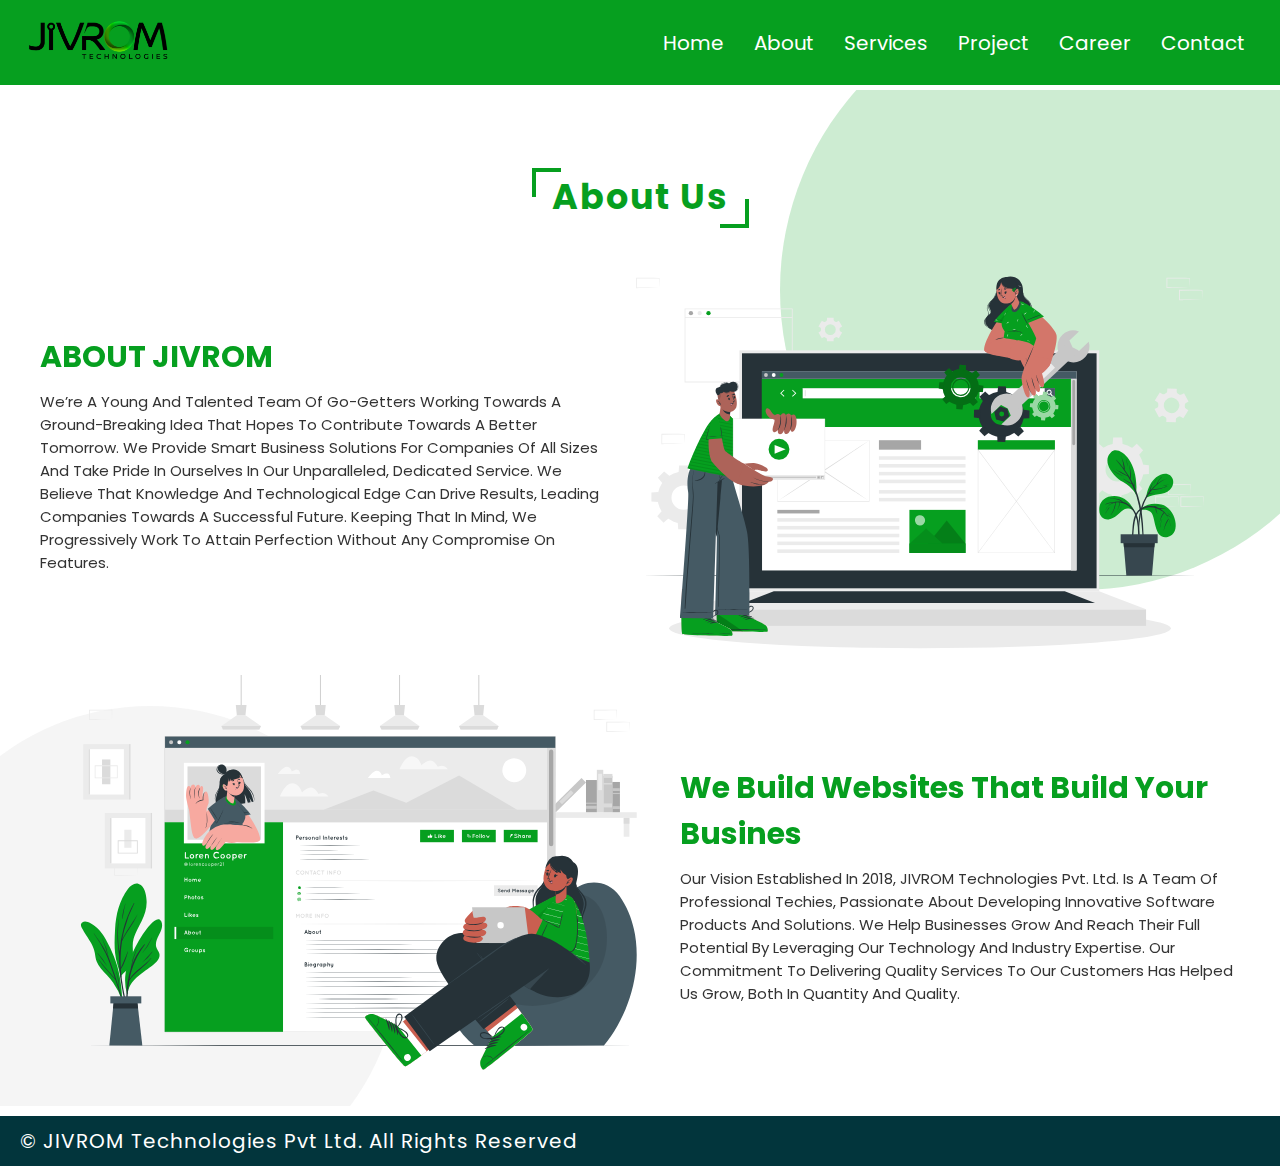
<file: about.html>
<!DOCTYPE html>
<html lang="en">

<head>
    <meta charset="UTF-8">
    <meta http-equiv="X-UA-Compatible" content="IE=edge">
    <meta name="viewport" content="width=device-width, initial-scale=1.0">
    <title>Jivrome</title>
    <link rel="icon" type="image/x-icon" href="./assets/image/LOGO.png">
    <!-- font awesome file link  -->
    <!-- <link rel="stylesheet" href="https://cdnjs.cloudflare.com/ajax/libs/font-awesome/5.15.1/css/all.min.css"> -->
    <link rel="stylesheet" href="https://cdnjs.cloudflare.com/ajax/libs/font-awesome/6.1.1/css/all.min.css"
        integrity="sha512-KfkfwYDsLkIlwQp6LFnl8zNdLGxu9YAA1QvwINks4PhcElQSvqcyVLLD9aMhXd13uQjoXtEKNosOWaZqXgel0g=="
        crossorigin="anonymous" referrerpolicy="no-referrer" />
    <!-- custom css file link  -->
    <link rel="stylesheet" href="./assets/css/style.css">
    <link rel="stylesheet" href="./assets/css/test.css">
      <!-- aos animation css -->
      <link href="https://unpkg.com/aos@2.3.1/dist/aos.css" rel="stylesheet">
</head>

<body>

    <header class="header">

        <!-- <a href="#" class="logo"><i class="fas fa-magic"></i>design.</a> -->
        <a href="#"><img class="logo1" src="./assets/image/LOGO JIVROM.png" alt="image"></a>


        <div class="fas fa-bars"></div>


        <nav class="navbar">
            <ul>
                <li><a href="./index.html">home</a></li>
                <li><a href="./about.html">about</a></li>
                <li><a href="./services.html">services</a></li>
                <li><a href="./Project.html">project</a></li>
                <li><a href="./career.html">career</a></li>
                <li><a href="./contact.html">contact</a></li>

            </ul>
        </nav>


    </header>



    <!-- abuout section starts  -->

    <section id="about" class="about">

        <h1 class="heading">about us</h1>

        <div class="row">

            <div data-aos="fade-right" class="content">
                <h3>ABOUT JIVROM</h3>
                <p>We’re a young and talented team of go-getters working towards a ground-breaking idea that hopes to
                    contribute towards a better tomorrow. We provide smart business solutions for companies of all sizes
                    and take pride in ourselves in our unparalleled, dedicated service. We believe that knowledge and
                    technological edge can drive results, leading companies towards a successful future. Keeping that in
                    mind, we progressively work to attain perfection without any compromise on features.</p>
                <!-- <a href="#"><button class="btn">read more</button></a> -->
            </div>

            <div data-aos="fade-left" class="image">
                <img src="./assets/image/illustraion/Website setup-cuate.svg" alt="image">
            </div>

        </div>

        <div class="row">
            <div data-aos="fade-right" class="image">
                <img src="./assets/image/illustraion/Social biography-cuate.svg" alt="image">
            </div>
            <div data-aos="fade-left" class="content">
                <h3>We build websites that build your busines</h3>
                <p>Our Vision
                    Established in 2018, JIVROM Technologies Pvt. Ltd. is a team of professional techies, passionate
                    about developing innovative software products and solutions. We help businesses grow and reach their
                    full potential by leveraging our technology and industry expertise. Our commitment to delivering
                    quality services to our customers has helped us grow, both in quantity and quality.</p>
                <!-- <a href="#"><button class="btn">read more</button></a> -->
            </div>



        </div>


    </section>

    <!-- abuout section ends  -->
  
        <a   href="https://api.whatsapp.com/send/?phone=%2B917356619429&text=I%27m+curious+to+the+know++about+JIVROM+and+its+services&app_absent=0"> <img style="width: 60px; height: 60px;" class="back-to-top"  data-aos="fade-left"  src="./assets/image/whatsaap.png" alt="image"></a>
  
 

    <!-- footer section starts  -->

    <section class="footer">

        <h1>© JIVROM Technologies Pvt Ltd. All Rights Reserved</h1>

        <div class="icons">
            <a href="#" class="fab fa-facebook-f fa-flip" style="--fa-animation-duration: 3s;"></a>
            <a href="#" class="fab fa-twitter fa-flip " style="--fa-animation-duration: 3s;"></a>
            <a href="" class="fab fa-instagram fa-flip" style="--fa-animation-duration: 3s;"></a>
            <a href="https://www.linkedin.com/company/jivrom-technologies/" class="fab fa-linkedin fa-flip"
                style="font-size:19px; color: #fff; --fa-animation-duration: 3s;"></a>
            <a href="mailto:info@jivrom.com" class="fa-solid fa-envelope fa-bounce"
                style="font-size:19px; color: #fff;"></a>
            <a href="tel:+917356619429" class="	fa fa-phone  fa-shake" style="font-size:19px; color: #fff;   "></a>

        </div>

    </section>


    <!-- footer section ends -->

    <!-- jquery file link  -->
    <script src="https://cdnjs.cloudflare.com/ajax/libs/jquery/3.5.1/jquery.min.js"></script>


    <!-- custom js file link  -->

    <script src="./assets/js/app.js"></script>

      <!-- Aos animation js -->
      <script src="https://unpkg.com/aos@2.3.1/dist/aos.js"></script>
      <script>
          AOS.init();
      </script>
      <script type="text/javascript">
          $(`[data-aos]`).parent().addClass('remove-overflow')
      </script>
      <!-- custom js file link  -->

</body>

</html>
</file>
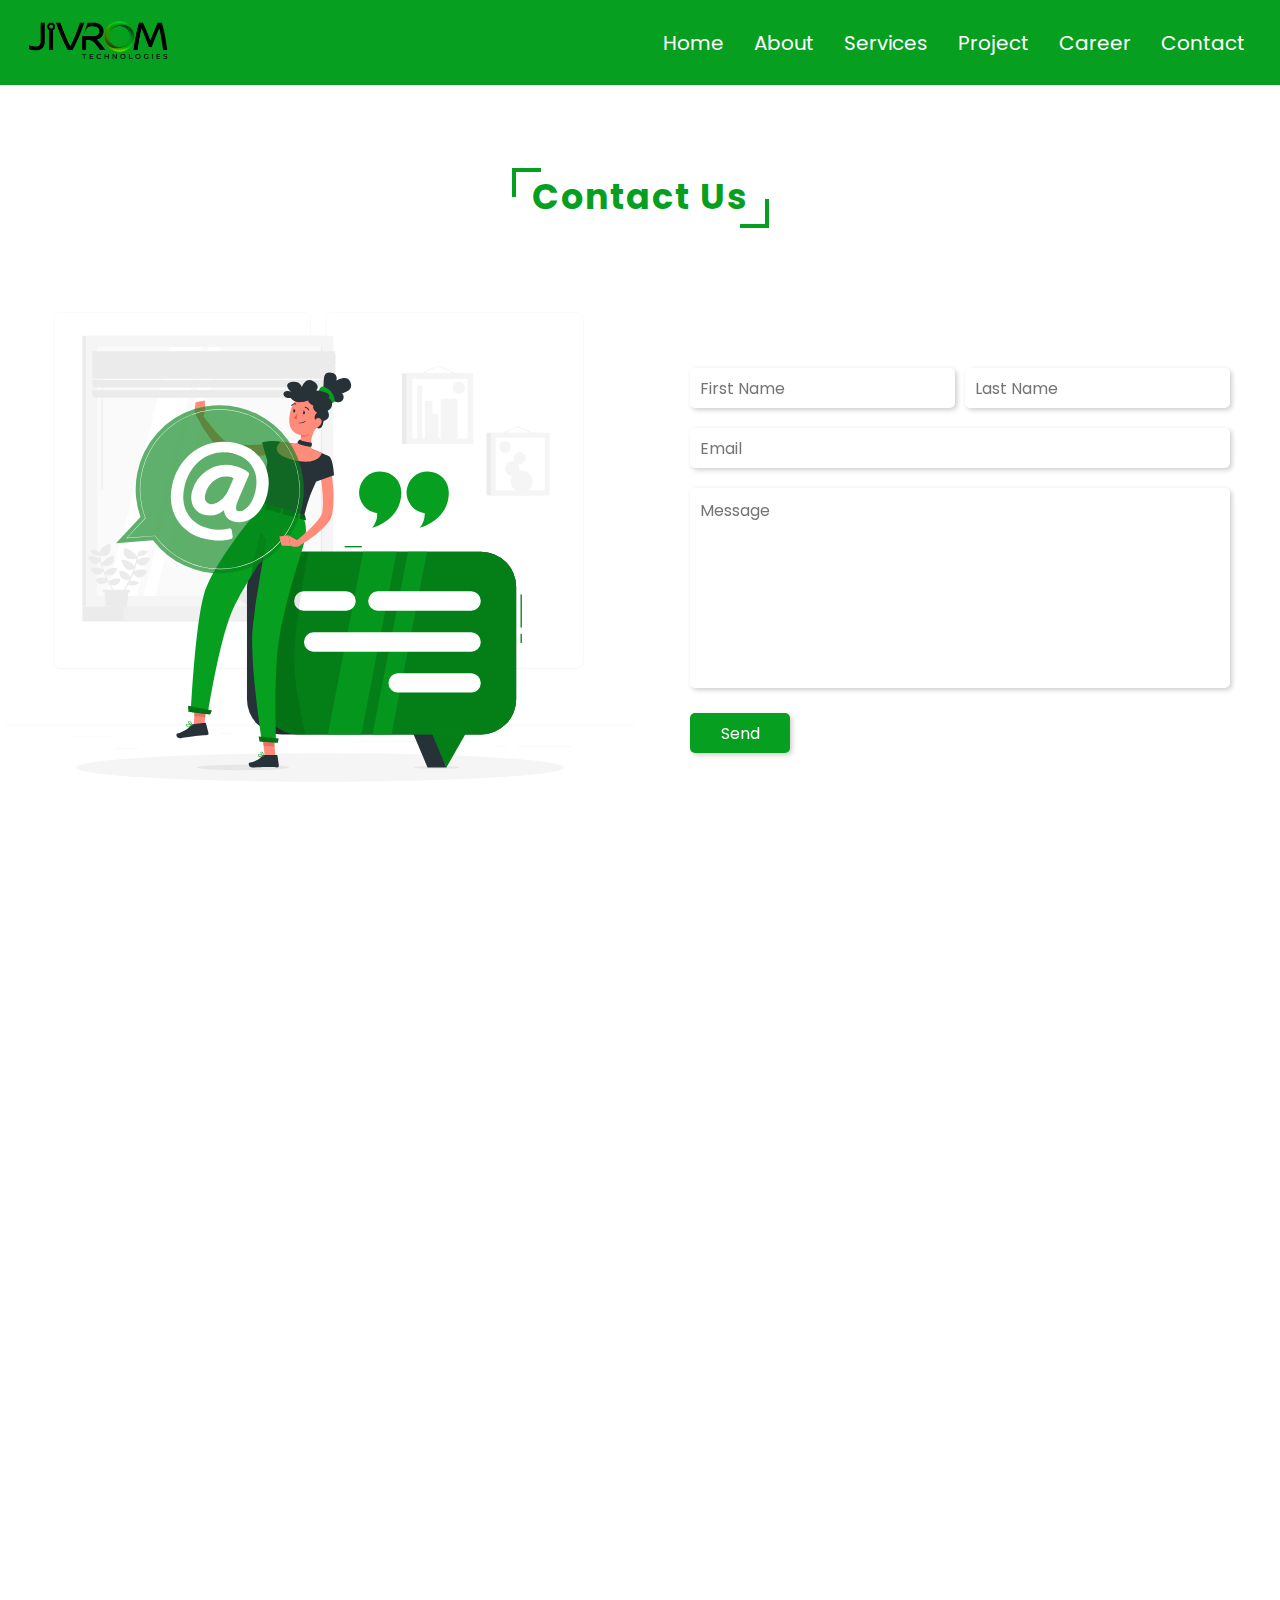
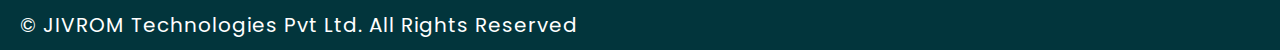
<file: contact.html>
<!DOCTYPE html>
<html lang="en">

<head>
    <meta charset="UTF-8">
    <meta http-equiv="X-UA-Compatible" content="IE=edge">
    <meta name="viewport" content="width=device-width, initial-scale=1.0">
    <link rel="icon" type="image/x-icon" href="../img/LOGO.png">
    <title>Jivrome</title>
    <link rel="icon" type="image/x-icon" href="./assets/image/LOGO.png">
    <!-- font awesome file link  -->
    <!-- <link rel="stylesheet" href="https://cdnjs.cloudflare.com/ajax/libs/font-awesome/5.15.1/css/all.min.css"> -->
    <link rel="stylesheet" href="https://cdnjs.cloudflare.com/ajax/libs/font-awesome/6.1.1/css/all.min.css"
        integrity="sha512-KfkfwYDsLkIlwQp6LFnl8zNdLGxu9YAA1QvwINks4PhcElQSvqcyVLLD9aMhXd13uQjoXtEKNosOWaZqXgel0g=="
        crossorigin="anonymous" referrerpolicy="no-referrer" />
    <!-- custom css file link  -->
    <link rel="stylesheet" href="./assets/css/style.css">
    <link rel="stylesheet" href="./assets/css/test.css">
        <!-- aos animation css -->
        <link href="https://unpkg.com/aos@2.3.1/dist/aos.css" rel="stylesheet">
</head>

<body>
    <!-- header section starts  -->
    <header class="header">

        <!-- <a href="#" class="logo"><i class="fas fa-magic"></i>design.</a> -->
        <a href="#"><img class="logo1" src="./assets/image/LOGO JIVROM.png" alt="image"></a>


        <div class="fas fa-bars"></div>


        <nav class="navbar">
            <ul>
                <li><a href="./index.html">home</a></li>
                <li><a href="./about.html">about</a></li>
                <li><a href="./services.html">services</a></li>
                <li><a href="./Project.html">project</a></li>
                <li><a href="./career.html">career</a></li>
                <li><a href="./contact.html">contact</a></li>

            </ul>
        </nav>


    </header>
    <!-- header section starts End  -->


    <!-- contact section starts  -->

    <section id="contact" class="contact">

        <h1 class="heading">contact us</h1>


        <div class="row">

            <div data-aos="fade-right" class="image">
                <img src="./assets/image/illustraion/Mention-rafiki.svg" alt="image">
            </div>

            <div data-aos="fade-left" class="form-container">
                <form action="">

                    <div class="inputBox">
                        <input type="text" placeholder="first name">
                        <input type="text" placeholder="last name">
                    </div>

                    <input type="email" placeholder="email">
                    <textarea name="" id="" cols="30" rows="10" placeholder="message"></textarea>
                    <input type="submit" value="send">

                </form>
            </div>


        </div>





    </section>
    <section class="service">
        <div class="row">
            <div data-aos="fade-right" class="">
                <iframe
                    src="https://www.google.com/maps/embed?pb=!1m14!1m8!1m3!1d7858.6533273969735!2d76.284162!3d9.989852!3m2!1i1024!2i768!4f13.1!3m3!1m2!1s0x0%3A0xd2b619f38f36ab3c!2sJIVROM%20Technologies%20Pvt.%20Ltd.!5e0!3m2!1sen!2sin!4v1649290443381!5m2!1sen!2sin"
                    width="600" height="450" style="border:0;" allowfullscreen="" loading="lazy"
                    referrerpolicy="no-referrer-when-downgrade"></iframe>
            </div>
            <div data-aos="fade-left" class="image">
                <img src="./assets/image/illustraion/Location review-pana.svg" alt="image">
            </div>




        </div>
    </section>


    <!-- contact section ends -->
    <a
        href="https://api.whatsapp.com/send/?phone=%2B917356619429&text=I%27m+curious+to+the+know++about+JIVROM+and+its+services&app_absent=0">
        <img style="width: 60px; height: 60px;" class="back-to-top" data-aos="fade-left" src="./assets/image/whatsaap.png" alt="image"></a>


    <!-- footer section starts  -->

    <section class="footer">

        <h1>© JIVROM Technologies Pvt Ltd. All Rights Reserved</h1>

        <div class="icons">
            <a href="#" class="fab fa-facebook-f fa-flip" style="--fa-animation-duration: 3s;"></a>
            <a href="#" class="fab fa-twitter fa-flip " style="--fa-animation-duration: 3s;"></a>
            <a href="" class="fab fa-instagram fa-flip" style="--fa-animation-duration: 3s;"></a>
            <a href="https://www.linkedin.com/company/jivrom-technologies/" class="fab fa-linkedin fa-flip"
                style="font-size:19px; color: #fff; --fa-animation-duration: 3s;"></a>
            <a href="mailto:info@jivrom.com" class="fa-solid fa-envelope fa-bounce"
                style="font-size:19px; color: #fff;"></a>
            <a href="tel:+917356619429" class="	fa fa-phone  fa-shake" style="font-size:19px; color: #fff;   "></a>

        </div>

    </section>


    <!-- footer section ends -->







    <!-- jquery file link  -->
    <script src="https://cdnjs.cloudflare.com/ajax/libs/jquery/3.5.1/jquery.min.js"></script>


    <!-- Aos animation js -->
    <script src="https://unpkg.com/aos@2.3.1/dist/aos.js"></script>
    <script>
        AOS.init();
    </script>
    <script type="text/javascript">
        $(`[data-aos]`).parent().addClass('remove-overflow')
    </script>
    <!-- custom js file link  -->

    <script src="./assets/js/app.js"></script>
</body>

</html>
</file>
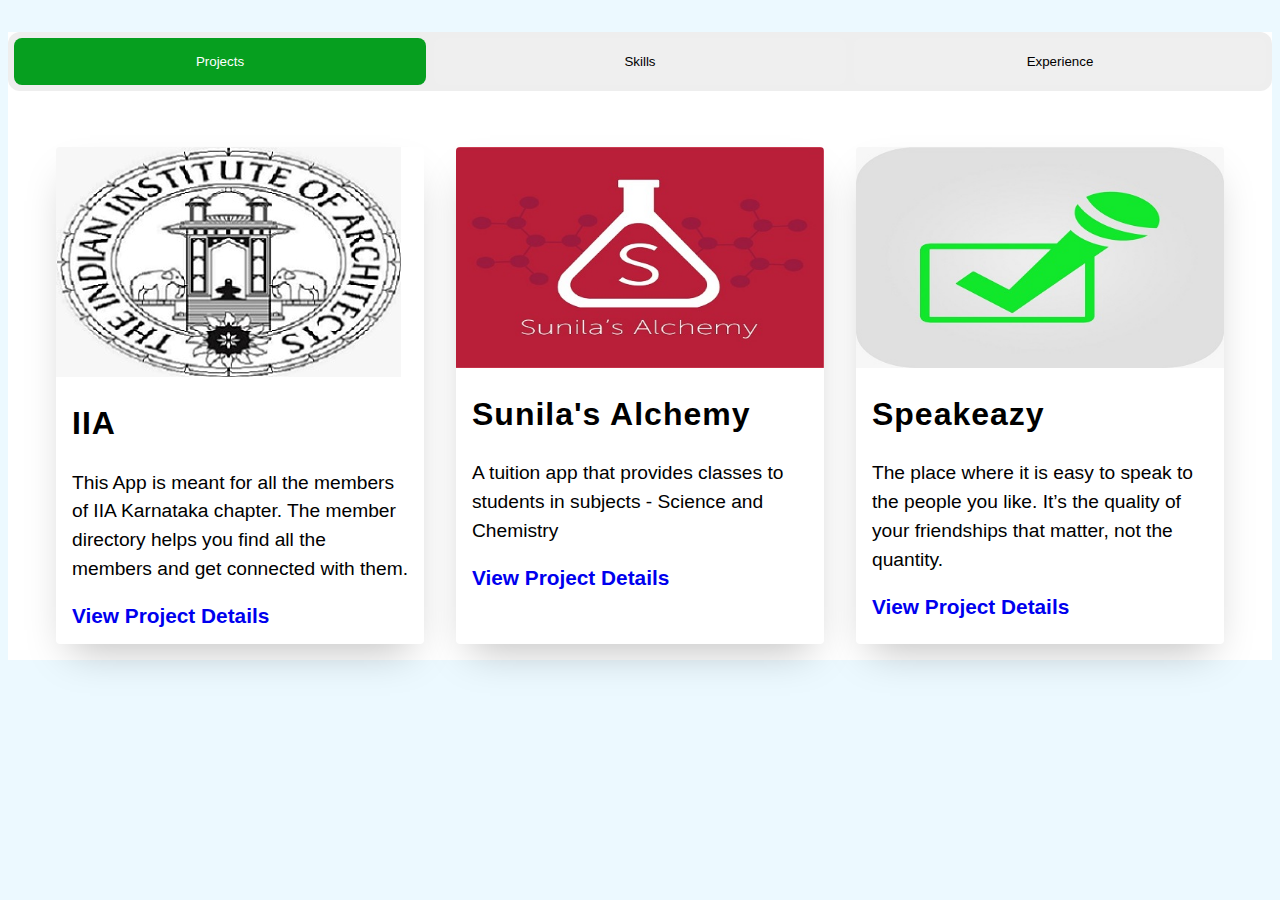
<file: portfolio.html>
<!DOCTYPE html>
<html lang="en">

<head>
    <meta charset="UTF-8">
    <meta http-equiv="X-UA-Compatible" content="IE=edge">
    <meta name="viewport" content="width=device-width, initial-scale=1.0">
    <title>Document</title>
    <link rel="stylesheet" href="./ss.css">
    <link rel="stylesheet" href="./assets/css/pr.css">

</head>

<body>


    <section class="filters">
        <ul class="filters-content">
            <button class="filters__button is-active" data-target="#projects">
                Projects
            </button>
            <button class="filters__button" data-target="#skills">
                Skills
            </button>
            <button class="filters__button" data-target="#experience">
                Experience
            </button>
        </ul>

        <div>
            <div data-content class="is-active" id="projects">

                <div class="main">

                    <ul class="cards">

                        <li class="cards_item">
                            <a href="https://play.google.com/store/apps/details?id=com.iia.app">
                                <div class="card">
                                    <div class="card_image"><img src="./assets/image/projact/cl1.jpeg"></div>
                                    <div class="card_content">
                                        <h2 class="card_title">IIA </h2>
                                        <p class="card_text">This App is meant for all the members of IIA Karnataka
                                            chapter. The
                                            member directory helps you find all the members and get connected with them.
                                        </p>
                                        <a href="https://play.google.com/store/apps/details?id=com.iia.app"
                                            class="prdetails">View
                                            Project Details</a>
                                        <!-- <button class="btn card_btn">Read More</button> -->
                                    </div>
                                </div>
                            </a>

                        </li>
                        <li class="cards_item">
                            <a href="https://play.google.com/store/apps/details?id=com.jivrom.sunilasalchemy">
                                <div class="card">
                                    <div class="card_image"><img src="./assets/image/projact/cl2.jpeg"></div>
                                    <div class="card_content">
                                        <h2 class="card_title">Sunila's Alchemy</h2>
                                        <p class="card_text">A tuition app that provides classes to students in subjects
                                            - Science
                                            and Chemistry</p>
                                        <a href="https://play.google.com/store/apps/details?id=com.jivrom.sunilasalchemy"
                                            class="prdetails">View Project Details</a>
                                        <!-- <button class="btn card_btn">Read More</button> -->
                                    </div>
                                </div>
                            </a>

                        </li>
                        <li class="cards_item">
                            <a href="https://play.google.com/store/apps/details?id=com.app.speakeazy">
                                <div class="card">
                                    <div class="card_image"><img src="./assets/image/projact/cl3.jpeg"></div>
                                    <div class="card_content">
                                        <h2 class="card_title">Speakeazy</h2>
                                        <p class="card_text">The place where it is easy to speak to the people you like.
                                            It’s the quality of your friendships that matter, not the quantity.</p>
                                        <a href="https://play.google.com/store/apps/details?id=com.app.speakeazy"
                                            class="prdetails">View Project Details</a>
                                        <!-- <button class="btn card_btn">Read More</button> -->
                                    </div>
                                </div>
                            </a>

                        </li>
                        <!-- <li class="cards_item">
                <div class="card">
                    <div class="card_image"><img src="https://picsum.photos/500/300/?image=14"></div>
                    <div class="card_content">
                        <h2 class="card_title">Card Grid Layout</h2>
                        <p class="card_text">Demo of pixel perfect pure CSS simple responsive card grid layout</p>
                        <button class="btn card_btn">Read More</button>
                    </div>
                </div>
            </li> -->
                        <!-- <li class="cards_item">
                <div class="card">
                    <div class="card_image"><img src="https://picsum.photos/500/300/?image=17"></div>
                    <div class="card_content">
                        <h2 class="card_title">Card Grid Layout</h2>
                        <p class="card_text">Demo of pixel perfect pure CSS simple responsive card grid layout</p>
                        <button class="btn card_btn">Read More</button>
                    </div>
                </div>
            </li> -->
                        <!-- <li class="cards_item">
                <div class="card">
                    <div class="card_image"><img src="https://picsum.photos/500/300/?image=2"></div>
                    <div class="card_content">
                        <h2 class="card_title">Card Grid Layout</h2>
                        <p class="card_text">Demo of pixel perfect pure CSS simple responsive card grid layout</p>
                        <button class="btn card_btn">Read More</button>
                    </div>
                </div>
            </li> -->
                    </ul>
                </div>
            </div>

            <div data-content id="skills">
                <h2>Skills</h2>
            </div>
            <div data-content id="experience">
                <h2>Experience</h2>
            </div>
        </div>
    </section>

    <script src="ss.js"></script>
</body>


</html>
</file>
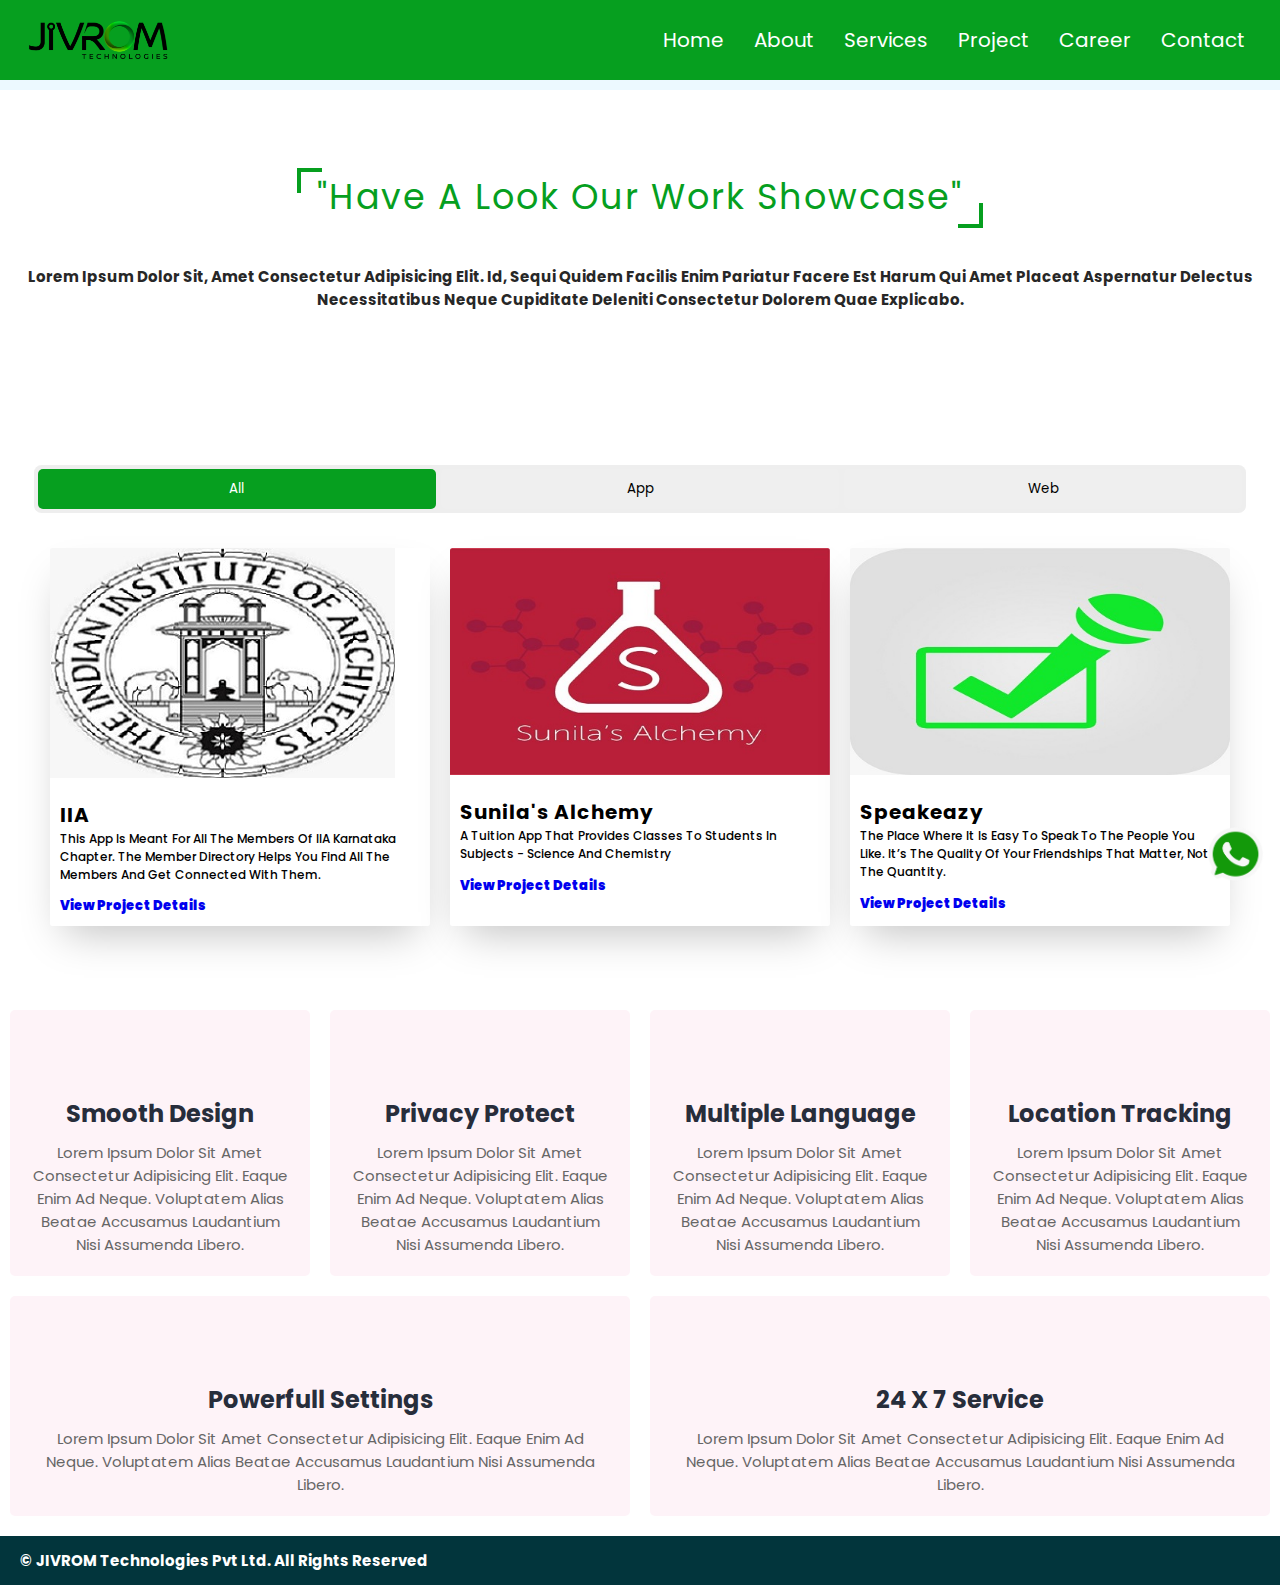
<file: Project.html>
<!DOCTYPE html>
<html lang="en">

<head>
    <meta charset="UTF-8">
    <meta http-equiv="X-UA-Compatible" content="IE=edge">
    <meta name="viewport" content="width=device-width, initial-scale=1.0">
    <title>Jivrome</title>
    <link rel="icon" type="image/x-icon" href="./assets/image/LOGO.png">
    <!-- font awesome file link  -->
    <!-- <link rel="stylesheet" href="https://cdnjs.cloudflare.com/ajax/libs/font-awesome/5.15.1/css/all.min.css"> -->
    <link rel="stylesheet" href="https://cdnjs.cloudflare.com/ajax/libs/font-awesome/6.1.1/css/all.min.css"
        integrity="sha512-KfkfwYDsLkIlwQp6LFnl8zNdLGxu9YAA1QvwINks4PhcElQSvqcyVLLD9aMhXd13uQjoXtEKNosOWaZqXgel0g=="
        crossorigin="anonymous" referrerpolicy="no-referrer" />
    <!-- custom css file link  -->
    <link rel="stylesheet" href="./assets/css/style.css">
    <link rel="stylesheet" href="./assets/css/projact.css">
    <link rel="stylesheet" href="./assets/css/test.css">
    <link rel="stylesheet" href="./assets/css/pr.css">
    <link rel="stylesheet" href="./ss.css">


    <!-- <link href="assets/vendor/bootstrap/css/bootstrap.min.css" rel="stylesheet"> -->
    <!-- aos animation css -->

</head>

<body>
    <!-- header section starts  -->
    <header class="header">

        <!-- <a href="#" class="logo"><i class="fas fa-magic"></i>design.</a> -->
        <a href="#"><img class="logo1" src="./assets/image/LOGO JIVROM.png" alt="image"></a>


        <div class="fas fa-bars"></div>


        <nav class="navbar">
            <ul>
                <li><a href="./index.html">home</a></li>
                <li><a href="./about.html">about</a></li>
                <li><a href="./services.html">services</a></li>
                <li><a href="./Project.html">project</a></li>
                <li><a href="./career.html">career</a></li>
                <li><a href="./contact.html">contact</a></li>

            </ul>
        </nav>


    </header>
    <!-- header section starts End  -->


    <section id="service" class="service" style="margin-bottom: 78px;">

        <h1 class="heading">"Have A Look Our Work Showcase"</h1>
        <section>
            <h2 class="pr-text"> Lorem ipsum dolor sit, amet consectetur adipisicing elit. Id, sequi quidem facilis enim
                pariatur facere
                est harum qui amet placeat aspernatur delectus necessitatibus neque cupiditate deleniti consectetur
                dolorem quae explicabo.</h2>
        </section>

    </section>





    <section class="filters pad">
        <ul class="filters-content">
            <button class="filters__button is-active" data-target="#projects">
                All
            </button>
            <button class="filters__button" data-target="#skills">
                App
            </button>
            <button class="filters__button" data-target="#experience">
                Web
            </button>
        </ul>

        <div>
            <div data-content class="is-active" id="projects">

                <div class="main">

                    <ul class="cards">

                        <li class="cards_item">
                            <a href="https://play.google.com/store/apps/details?id=com.iia.app">
                                <div class="card">
                                    <div class="card_image"><img src="./assets/image/projact/cl1.jpeg"></div>
                                    <div class="card_content">
                                        <h2 class="card_title">IIA </h2>
                                        <p class="card_text">This App is meant for all the members of IIA Karnataka
                                            chapter. The
                                            member directory helps you find all the members and get connected with them.
                                        </p>
                                        <a href="https://play.google.com/store/apps/details?id=com.iia.app"
                                            class="prdetails">View
                                            Project Details</a>
                                        <!-- <button class="btn card_btn">Read More</button> -->
                                    </div>
                                </div>
                            </a>

                        </li>
                        <li class="cards_item">
                            <a href="https://play.google.com/store/apps/details?id=com.jivrom.sunilasalchemy">
                                <div class="card">
                                    <div class="card_image"><img src="./assets/image/projact/cl2.jpeg"></div>
                                    <div class="card_content">
                                        <h2 class="card_title">Sunila's Alchemy</h2>
                                        <p class="card_text">A tuition app that provides classes to students in subjects
                                            - Science
                                            and Chemistry</p>
                                        <a href="https://play.google.com/store/apps/details?id=com.jivrom.sunilasalchemy"
                                            class="prdetails">View Project Details</a>
                                        <!-- <button class="btn card_btn">Read More</button> -->
                                    </div>
                                </div>
                            </a>

                        </li>
                        <li class="cards_item">
                            <a href="https://play.google.com/store/apps/details?id=com.app.speakeazy">
                                <div class="card">
                                    <div class="card_image"><img src="./assets/image/projact/cl3.jpeg"></div>
                                    <div class="card_content">
                                        <h2 class="card_title">Speakeazy</h2>
                                        <p class="card_text">The place where it is easy to speak to the people you like.
                                            It’s the quality of your friendships that matter, not the quantity.</p>
                                        <a href="https://play.google.com/store/apps/details?id=com.app.speakeazy"
                                            class="prdetails">View Project Details</a>
                                        <!-- <button class="btn card_btn">Read More</button> -->
                                    </div>
                                </div>
                            </a>

                        </li>
                        <!-- <li class="cards_item">
                <div class="card">
                    <div class="card_image"><img src="https://picsum.photos/500/300/?image=14"></div>
                    <div class="card_content">
                        <h2 class="card_title">Card Grid Layout</h2>
                        <p class="card_text">Demo of pixel perfect pure CSS simple responsive card grid layout</p>
                        <button class="btn card_btn">Read More</button>
                    </div>
                </div>
            </li> -->
                        <!-- <li class="cards_item">
                <div class="card">
                    <div class="card_image"><img src="https://picsum.photos/500/300/?image=17"></div>
                    <div class="card_content">
                        <h2 class="card_title">Card Grid Layout</h2>
                        <p class="card_text">Demo of pixel perfect pure CSS simple responsive card grid layout</p>
                        <button class="btn card_btn">Read More</button>
                    </div>
                </div>
            </li> -->
                        <!-- <li class="cards_item">
                <div class="card">
                    <div class="card_image"><img src="https://picsum.photos/500/300/?image=2"></div>
                    <div class="card_content">
                        <h2 class="card_title">Card Grid Layout</h2>
                        <p class="card_text">Demo of pixel perfect pure CSS simple responsive card grid layout</p>
                        <button class="btn card_btn">Read More</button>
                    </div>
                </div>
            </li> -->
                    </ul>
                </div>
            </div>

            <div data-content id="skills">
                <div class="main">

                    <ul class="cards">


                        <li class="cards_item">
                            <a href="https://play.google.com/store/apps/details?id=com.jivrom.sunilasalchemy">
                                <div class="card">
                                    <div class="card_image"><img src="./assets/image/projact/cl2.jpeg"></div>
                                    <div class="card_content">
                                        <h2 class="card_title">Sunila's Alchemy</h2>
                                        <p class="card_text">A tuition app that provides classes to students in subjects
                                            - Science
                                            and Chemistry</p>
                                        <a href="https://play.google.com/store/apps/details?id=com.jivrom.sunilasalchemy"
                                            class="prdetails">View Project Details</a>
                                        <!-- <button class="btn card_btn">Read More</button> -->
                                    </div>
                                </div>
                            </a>

                        </li>

                        <li class="cards_item">
                            <a href="https://play.google.com/store/apps/details?id=com.iia.app">
                                <div class="card">
                                    <div class="card_image"><img src="./assets/image/projact/cl1.jpeg"></div>
                                    <div class="card_content">
                                        <h2 class="card_title">IIA </h2>
                                        <p class="card_text">This App is meant for all the members of IIA Karnataka
                                            chapter. The
                                            member directory helps you find all the members and get connected with them.
                                        </p>
                                        <a href="https://play.google.com/store/apps/details?id=com.iia.app"
                                            class="prdetails">View
                                            Project Details</a>
                                        <!-- <button class="btn card_btn">Read More</button> -->
                                    </div>
                                </div>
                            </a>

                        </li>
                        <li class="cards_item">
                            <a href="https://play.google.com/store/apps/details?id=com.app.speakeazy">
                                <div class="card">
                                    <div class="card_image"><img src="./assets/image/projact/cl3.jpeg"></div>
                                    <div class="card_content">
                                        <h2 class="card_title">Speakeazy</h2>
                                        <p class="card_text">The place where it is easy to speak to the people you like.
                                            It’s the quality of your friendships that matter, not the quantity.</p>
                                        <a href="https://play.google.com/store/apps/details?id=com.app.speakeazy"
                                            class="prdetails">View Project Details</a>
                                        <!-- <button class="btn card_btn">Read More</button> -->
                                    </div>
                                </div>
                            </a>

                        </li>
                        <!-- <li class="cards_item">
                <div class="card">
                    <div class="card_image"><img src="https://picsum.photos/500/300/?image=14"></div>
                    <div class="card_content">
                        <h2 class="card_title">Card Grid Layout</h2>
                        <p class="card_text">Demo of pixel perfect pure CSS simple responsive card grid layout</p>
                        <button class="btn card_btn">Read More</button>
                    </div>
                </div>
            </li> -->
                        <!-- <li class="cards_item">
                <div class="card">
                    <div class="card_image"><img src="https://picsum.photos/500/300/?image=17"></div>
                    <div class="card_content">
                        <h2 class="card_title">Card Grid Layout</h2>
                        <p class="card_text">Demo of pixel perfect pure CSS simple responsive card grid layout</p>
                        <button class="btn card_btn">Read More</button>
                    </div>
                </div>
            </li> -->
                        <!-- <li class="cards_item">
                <div class="card">
                    <div class="card_image"><img src="https://picsum.photos/500/300/?image=2"></div>
                    <div class="card_content">
                        <h2 class="card_title">Card Grid Layout</h2>
                        <p class="card_text">Demo of pixel perfect pure CSS simple responsive card grid layout</p>
                        <button class="btn card_btn">Read More</button>
                    </div>
                </div>
            </li> -->
                    </ul>
                </div>
            </div>

        </div>
        <div data-content id="experience">
            <div class="main">

                <ul class="cards">
                    <li class="cards_item">
                        <a href="https://play.google.com/store/apps/details?id=com.app.speakeazy">
                            <div class="card">
                                <div class="card_image"><img src="./assets/image/projact/cl3.jpeg"></div>
                                <div class="card_content">
                                    <h2 class="card_title">Speakeazy</h2>
                                    <p class="card_text">The place where it is easy to speak to the people you like.
                                        It’s the quality of your friendships that matter, not the quantity.</p>
                                    <a href="https://play.google.com/store/apps/details?id=com.app.speakeazy"
                                        class="prdetails">View Project Details</a>
                                    <!-- <button class="btn card_btn">Read More</button> -->
                                </div>
                            </div>
                        </a>

                    </li>
                    <li class="cards_item">
                        <a href="https://play.google.com/store/apps/details?id=com.jivrom.sunilasalchemy">
                            <div class="card">
                                <div class="card_image"><img src="./assets/image/projact/cl2.jpeg"></div>
                                <div class="card_content">
                                    <h2 class="card_title">Sunila's Alchemy</h2>
                                    <p class="card_text">A tuition app that provides classes to students in subjects
                                        - Science
                                        and Chemistry</p>
                                    <a href="https://play.google.com/store/apps/details?id=com.jivrom.sunilasalchemy"
                                        class="prdetails">View Project Details</a>
                                    <!-- <button class="btn card_btn">Read More</button> -->
                                </div>
                            </div>
                        </a>

                    </li>

                    <li class="cards_item">
                        <a href="https://play.google.com/store/apps/details?id=com.iia.app">
                            <div class="card">
                                <div class="card_image"><img src="./assets/image/projact/cl1.jpeg"></div>
                                <div class="card_content">
                                    <h2 class="card_title">IIA </h2>
                                    <p class="card_text">This App is meant for all the members of IIA Karnataka
                                        chapter. The
                                        member directory helps you find all the members and get connected with them.
                                    </p>
                                    <a href="https://play.google.com/store/apps/details?id=com.iia.app"
                                        class="prdetails">View
                                        Project Details</a>
                                    <!-- <button class="btn card_btn">Read More</button> -->
                                </div>
                            </div>
                        </a>

                    </li>

                    <!-- <li class="cards_item">
            <div class="card">
                <div class="card_image"><img src="https://picsum.photos/500/300/?image=14"></div>
                <div class="card_content">
                    <h2 class="card_title">Card Grid Layout</h2>
                    <p class="card_text">Demo of pixel perfect pure CSS simple responsive card grid layout</p>
                    <button class="btn card_btn">Read More</button>
                </div>
            </div>
        </li> -->
                    <!-- <li class="cards_item">
            <div class="card">
                <div class="card_image"><img src="https://picsum.photos/500/300/?image=17"></div>
                <div class="card_content">
                    <h2 class="card_title">Card Grid Layout</h2>
                    <p class="card_text">Demo of pixel perfect pure CSS simple responsive card grid layout</p>
                    <button class="btn card_btn">Read More</button>
                </div>
            </div>
        </li> -->
                    <!-- <li class="cards_item">
            <div class="card">
                <div class="card_image"><img src="https://picsum.photos/500/300/?image=2"></div>
                <div class="card_content">
                    <h2 class="card_title">Card Grid Layout</h2>
                    <p class="card_text">Demo of pixel perfect pure CSS simple responsive card grid layout</p>
                    <button class="btn card_btn">Read More</button>
                </div>
            </div>
        </li> -->
                </ul>
            </div>
        </div>
        </div>
        </div>
    </section>












    <!-- features section starts  -->

    <section class="features" id="features">



        <div data-aos="fade-left" class="box-container">

            <div class="box">
                <i class="fas fa-magic"></i>
                <h3>smooth design</h3>
                <p>Lorem ipsum dolor sit amet consectetur adipisicing elit. Eaque enim ad neque. Voluptatem alias beatae
                    accusamus laudantium nisi assumenda libero.</p>
            </div>
            <div class="box">
                <i class="fas fa-shield-alt"></i>
                <h3>privacy protect</h3>
                <p>Lorem ipsum dolor sit amet consectetur adipisicing elit. Eaque enim ad neque. Voluptatem alias beatae
                    accusamus laudantium nisi assumenda libero.</p>
            </div>
            <div class="box">
                <i class="fas fa-globe"></i>
                <h3>multiple language</h3>
                <p>Lorem ipsum dolor sit amet consectetur adipisicing elit. Eaque enim ad neque. Voluptatem alias beatae
                    accusamus laudantium nisi assumenda libero.</p>
            </div>
            <div class="box">
                <i class="fas fa-map-marker-alt"></i>
                <h3>location tracking</h3>
                <p>Lorem ipsum dolor sit amet consectetur adipisicing elit. Eaque enim ad neque. Voluptatem alias beatae
                    accusamus laudantium nisi assumenda libero.</p>
            </div>
            <div class="box">
                <i class="fas fa-cogs"></i>
                <h3>powerfull settings</h3>
                <p>Lorem ipsum dolor sit amet consectetur adipisicing elit. Eaque enim ad neque. Voluptatem alias beatae
                    accusamus laudantium nisi assumenda libero.</p>
            </div>
            <div class="box">
                <i class="fas fa-headset"></i>
                <h3>24 x 7 service</h3>
                <p>Lorem ipsum dolor sit amet consectetur adipisicing elit. Eaque enim ad neque. Voluptatem alias beatae
                    accusamus laudantium nisi assumenda libero.</p>
            </div>

        </div>

    </section>

    <!-- features section ends -->
    <a
        href="https://api.whatsapp.com/send/?phone=%2B917356619429&text=I%27m+curious+to+the+know++about+JIVROM+and+its+services&app_absent=0">
        <img style="width: 60px; height: 60px;" class="back-to-top fa-shake" data-aos="fade-left"
            src="./assets/image/whatsaap.png" alt="image"></a>
    <!-- footer section starts  -->

    <section class="footer">

        <h2 style="color: white;">© JIVROM Technologies Pvt Ltd. All Rights Reserved</h2>

        <div class="icons">
            <a href="#" class="fab fa-facebook-f fa-flip" style="--fa-animation-duration: 3s;"></a>
            <a href="#" class="fab fa-twitter fa-flip " style="--fa-animation-duration: 3s;"></a>
            <a href="" class="fab fa-instagram fa-flip" style="--fa-animation-duration: 3s;"></a>
            <a href="https://www.linkedin.com/company/jivrom-technologies/" class="fab fa-linkedin fa-flip"
                style="font-size:19px; color: #fff; --fa-animation-duration: 3s;"></a>
            <a href="mailto:info@jivrom.com" class="fa-solid fa-envelope fa-bounce"
                style="font-size:19px; color: #fff;"></a>
            <a href="tel:+917356619429" class="	fa fa-phone  fa-shake" style="font-size:19px; color: #fff;   "></a>

        </div>

    </section>


    <!-- footer section ends -->


    <!-- jquery file link  -->
    <script src="https://cdnjs.cloudflare.com/ajax/libs/jquery/3.5.1/jquery.min.js"></script>
    <!-- Aos animation js -->
    <script src="https://unpkg.com/aos@2.3.1/dist/aos.js"></script>
    <script>
        AOS.init();
    </script>
    <script type="text/javascript">
        $(`[data-aos]`).parent().addClass('remove-overflow')
    </script>

    <!-- custom js file link  -->

    <script src="./assets/js/app.js"></script>
    <script src="./ss.js"></script>








</body>

</html>
</file>
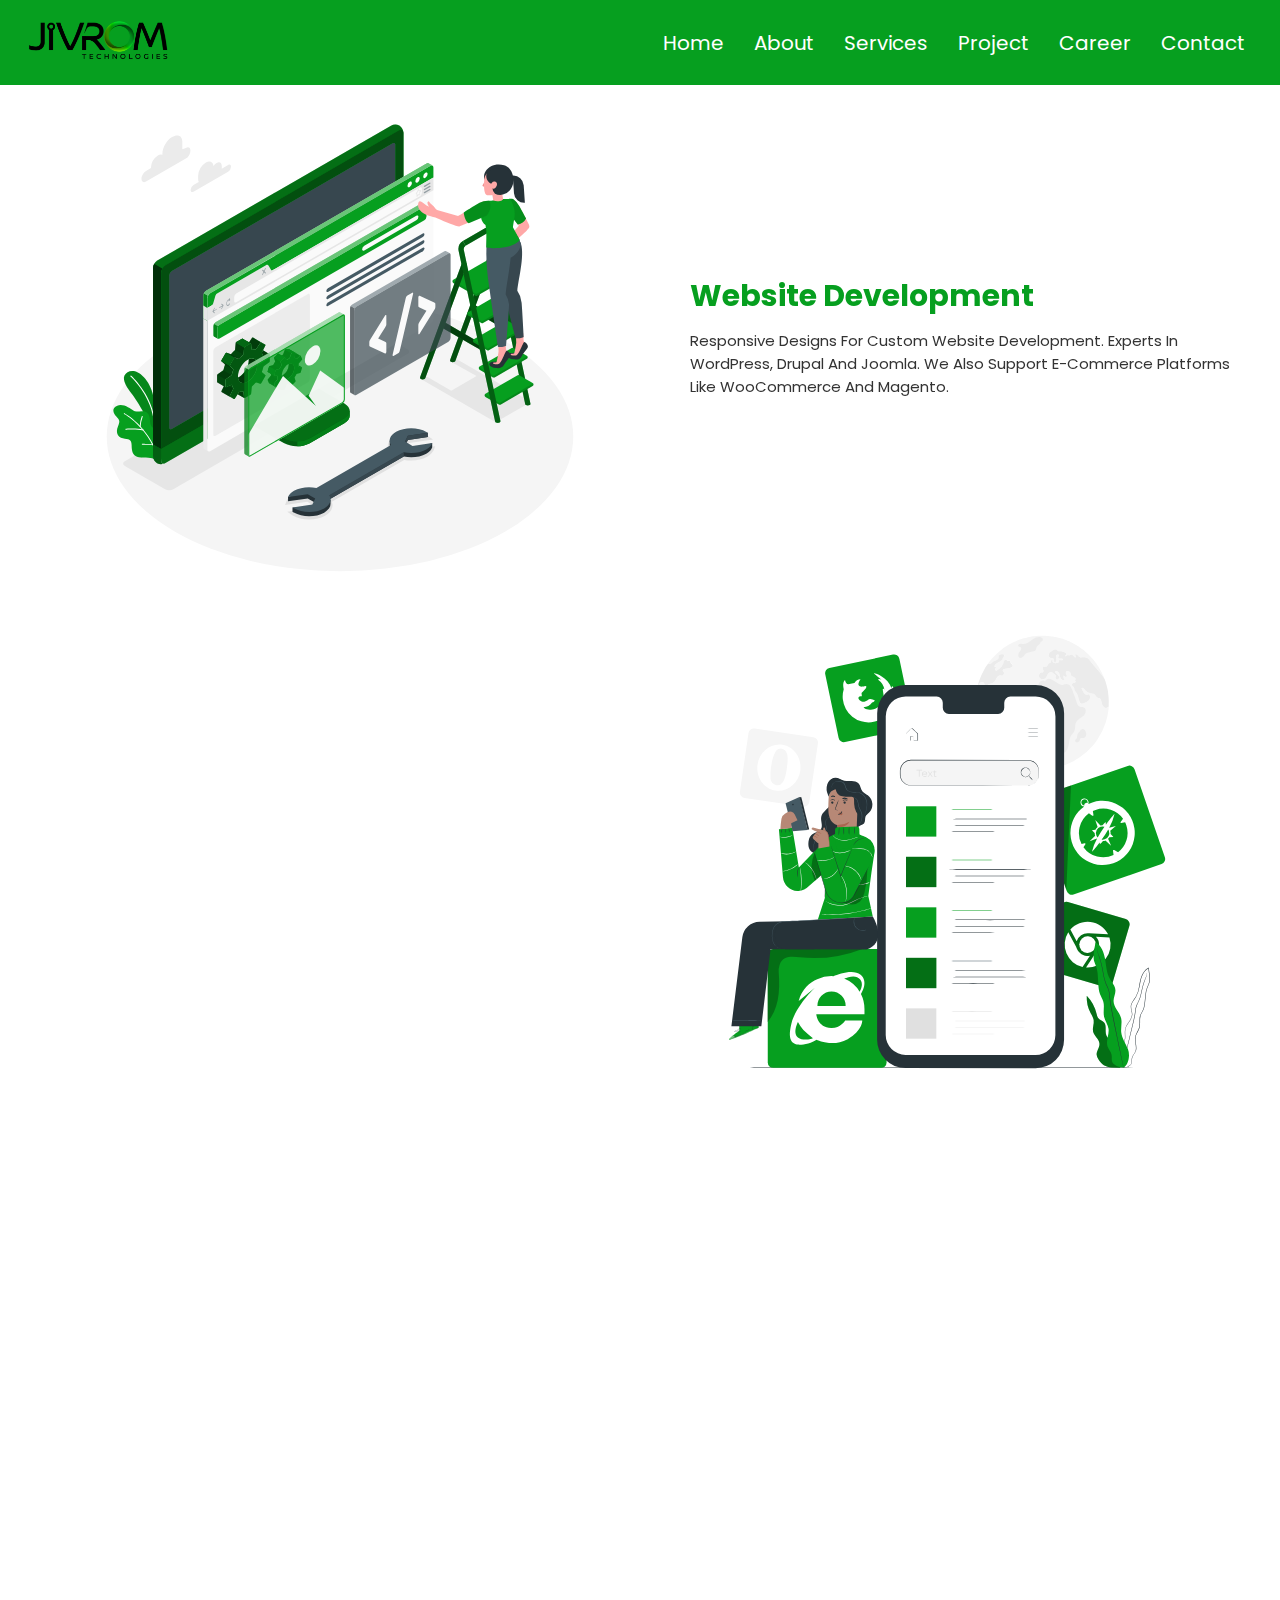
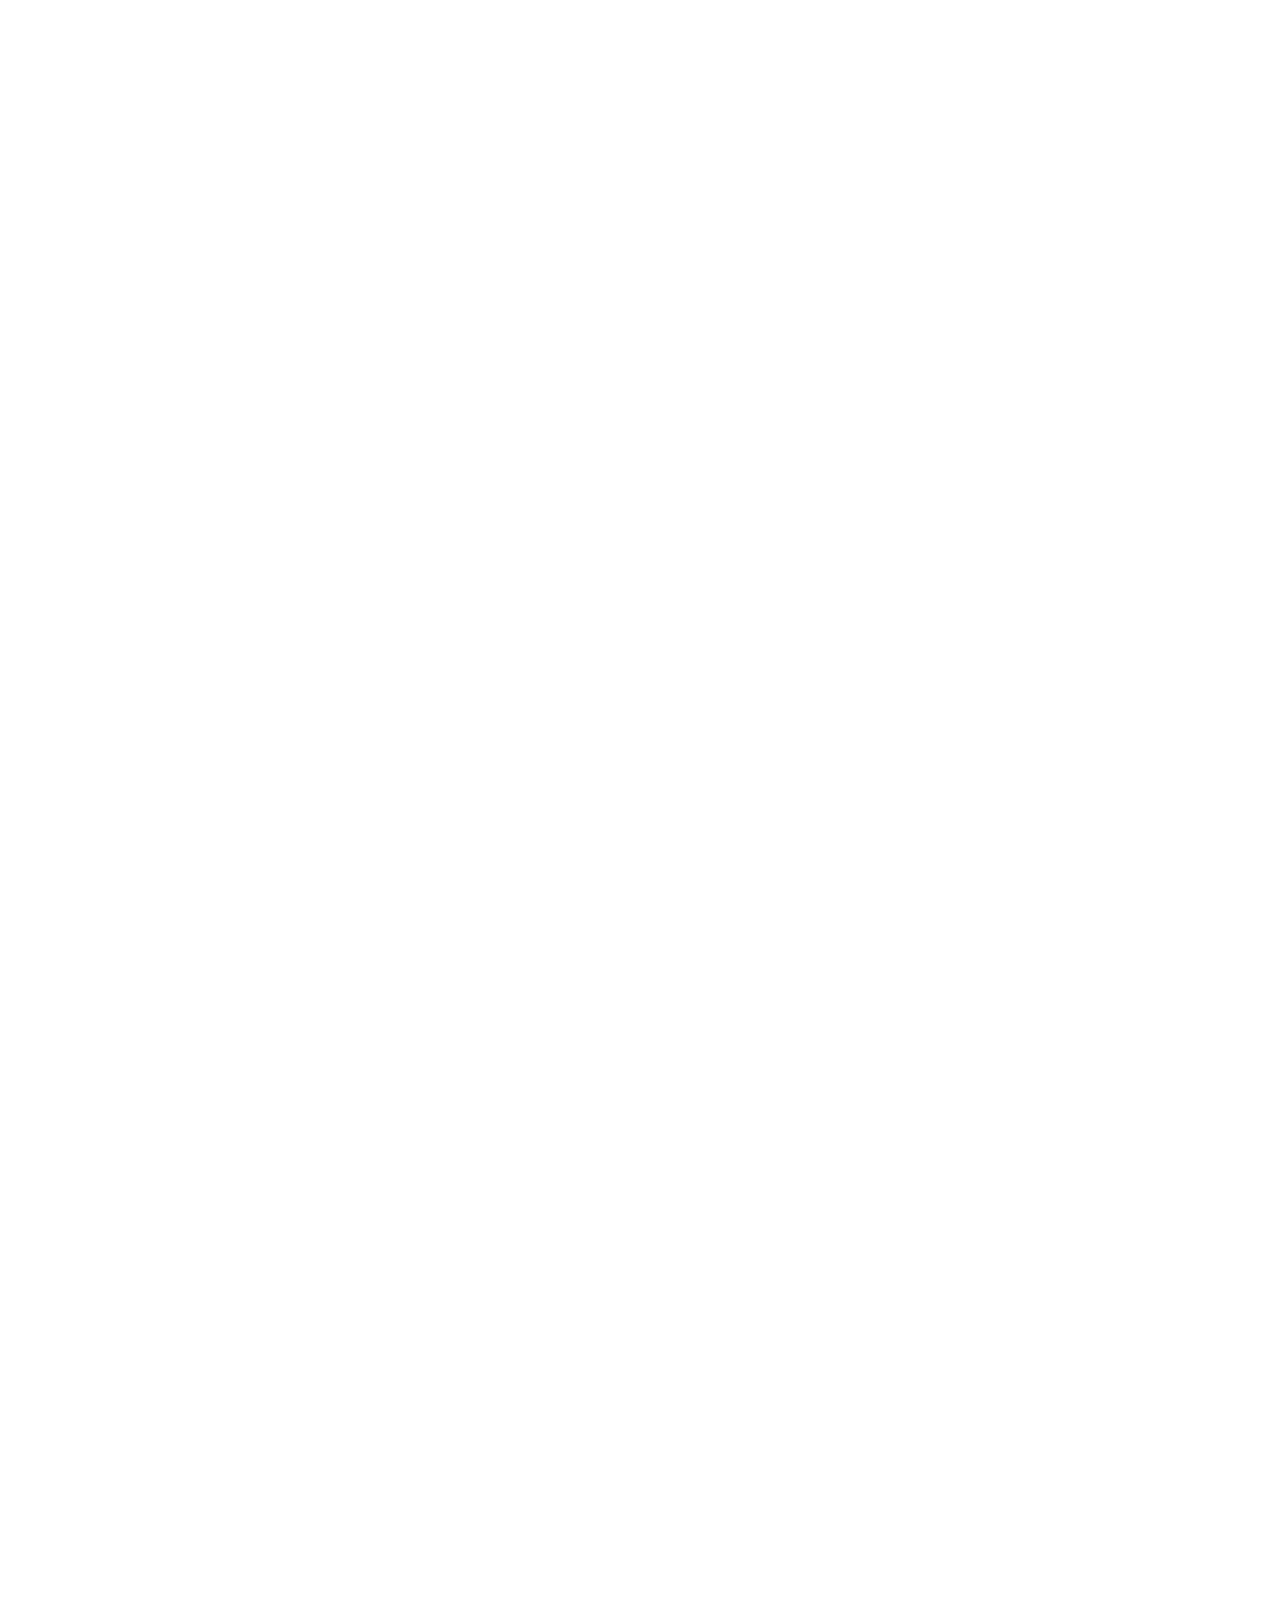
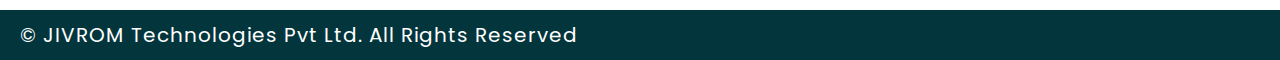
<file: services.html>
<!DOCTYPE html>
<html lang="en">

<head>
    <meta charset="UTF-8">
    <meta http-equiv="X-UA-Compatible" content="IE=edge">
    <meta name="viewport" content="width=device-width, initial-scale=1.0">
    <link rel="icon" type="image/x-icon" href="../img/LOGO.png">
    <title>Jivrome</title>
    <link rel="icon" type="image/x-icon" href="./assets/image/LOGO.png">
    <!-- font awesome file link  -->
    <!-- <link rel="stylesheet" href="https://cdnjs.cloudflare.com/ajax/libs/font-awesome/5.15.1/css/all.min.css"> -->
    <link rel="stylesheet" href="https://cdnjs.cloudflare.com/ajax/libs/font-awesome/6.1.1/css/all.min.css"
        integrity="sha512-KfkfwYDsLkIlwQp6LFnl8zNdLGxu9YAA1QvwINks4PhcElQSvqcyVLLD9aMhXd13uQjoXtEKNosOWaZqXgel0g=="
        crossorigin="anonymous" referrerpolicy="no-referrer" />
    <!-- custom css file link  -->
    <link rel="stylesheet" href="./assets/css/style.css">
    <link rel="stylesheet" href="./assets/css/test.css">
    <!-- aos animation css -->
    <link href="https://unpkg.com/aos@2.3.1/dist/aos.css" rel="stylesheet">
</head>

<body>
    <!-- header section starts  -->
    <header class="header">

        <!-- <a href="#" class="logo"><i class="fas fa-magic"></i>design.</a> -->
        <a href="#"><img class="logo1" src="./assets/image/LOGO JIVROM.png" alt="image"></a>


        <div class="fas fa-bars"></div>


        <nav class="navbar">
            <ul>
                <li><a href="./index.html">home</a></li>
                <li><a href="./about.html">about</a></li>
                <li><a href="./services.html">services</a></li>
                <li><a href="./Project.html">project</a></li>
                <li><a href="./career.html">career</a></li>
                <li><a href="./contact.html">contact</a></li>

            </ul>
        </nav>


    </header>
    <!-- header section starts End  -->


    <!-- service section starts  -->

    
    <section id="service " class="service">

        <!-- <h1 class="heading">our services</h1> -->

        <div class="row">

            <div class="image " data-aos="fade-right">
                <img src="./assets/image/illustraion/Website setup-amico.svg" alt="image">
            </div>
            <div style="overflow-x: hidden" class="content" data-aos="fade-left">
                <h3>website development</h3>
                <p>Responsive designs for custom website development. Experts in WordPress, Drupal and Joomla. We also
                    support E-Commerce platforms like WooCommerce and Magento.</p>
                <!-- <a href="#"><button class="btn">read more</button></a> -->
            </div>

        </div>

        <div class="row">

            <div class="content" data-aos="fade-right">
                <h3>IOS and Android App Development</h3>
                <p>We have expertise in developing Mobile Apps in different platforms like Ionic, React Native, Xcode
                    and Android Studio. We provide dedicated teams across the software development cycle.</p>
                <!-- <a href="#"><button class="btn">read more</button></a> -->
            </div>
            <div class="image" data-aos="fade-left">
                <img src="./assets/image/illustraion/Mobile browsers-pana.svg" alt="image">
            </div>

        </div>

        <div class="row">


            <div class="image" data-aos="fade-left">
                <img src="./assets/image/illustraion/Web devices-cuate.svg" alt="image">
            </div>
            <div class="content" data-aos="fade-left">
                <h3>responsive design</h3>
                <p>All our Mobile and Web UI are responsive and easily adapts to the different screen sizes.</p>
                <!-- <a href="#"><button class="btn">read more</button></a> -->
            </div>

        </div>

        <div class="row">

            <div class="content" data-aos="fade-right">
                <h3>DevOps</h3>
                <p>Right people to engage your DevOPs with. AWS or Azure, we have our talent pool to serve you better.</p>
                <!-- <a href="#"><button class="btn">read more</button></a> -->
            </div>
            <div class="image" data-aos="fade-left">
                <img src="./assets/image/illustraion/Cloud hosting-cuate.svg" alt="image">
            </div>

        </div>

        <div class="row">


            <div class="image" data-aos="fade-right">
                <img src="./assets/image/illustraion/Browser stats-amico.svg" alt="image">
            </div>
            <div class="content" data-aos="fade-left">
                <h3>seo freindly</h3>
                <p>Lorem ipsum dolor sit amet consectetur, adipisicing elit. Unde voluptatem, tempore hic deserunt vel
                    temporibus aperiam recusandae ratione, obcaecati at qui accusamus enim, laudantium eveniet.
                    Inventore voluptas nemo placeat. Voluptas.</p>
                <!-- <a href="#"><button class="btn">read more</button></a> -->
            </div>

        </div>

        <div class="row">

            <div class="content" data-aos="fade-right">
                <h3>graphic design</h3>
                <p>We have creativity and we have a proven track record. Whether it is a Logo, Website design or a
                    complex UI, come to us and we are super thrilled to showcase our talents to you!</p>
                <!-- <a href="#"><button class="btn">read more</button></a> -->
            </div>
            <div class="image" data-aos="fade-left">
                <img src="./assets/image/illustraion/Design tools-cuate.svg" alt="image">
            </div>

        </div>

    </section>

    <!-- service section ends -->

    <a
        href="https://api.whatsapp.com/send/?phone=%2B917356619429&text=I%27m+curious+to+the+know++about+JIVROM+and+its+services&app_absent=0">
        <img style="width: 60px; height: 60px;" class="back-to-top fa-shake" data-aos="fade-left" src="./assets/image/whatsaap.png"
            alt="image"></a>
    <!-- footer section starts  -->

    <section class="footer">

        <h1>© JIVROM Technologies Pvt Ltd. All Rights Reserved</h1>

        <div class="icons">
            <a href="#" class="fab fa-facebook-f fa-flip" style="--fa-animation-duration: 3s;"></a>
            <a href="#" class="fab fa-twitter fa-flip " style="--fa-animation-duration: 3s;"></a>
            <a href="" class="fab fa-instagram fa-flip" style="--fa-animation-duration: 3s;"></a>
            <a href="https://www.linkedin.com/company/jivrom-technologies/" class="fab fa-linkedin fa-flip"
                style="font-size:19px; color: #fff; --fa-animation-duration: 3s;"></a>
            <a href="mailto:info@jivrom.com" class="fa-solid fa-envelope fa-bounce"
                style="font-size:19px; color: #fff;"></a>
            <a href="tel:+917356619429" class="	fa fa-phone  fa-shake" style="font-size:19px; color: #fff;   "></a>

        </div>

    </section>


    <!-- footer section ends -->







    <!-- jquery file link  -->
    <script src="https://cdnjs.cloudflare.com/ajax/libs/jquery/3.5.1/jquery.min.js"></script>
    <!-- Aos animation js -->
    <script src="https://unpkg.com/aos@2.3.1/dist/aos.js"></script>
    <script>
        AOS.init();
    </script>
    <script type="text/javascript">
        $(`[data-aos]`).parent().addClass('remove-overflow')
    </script>

    <!-- custom js file link  -->

    <script src="./assets/js/app.js"></script>
</body>

</html>
</file>
<file: assets/css/style.css>
@import url('https://fonts.googleapis.com/css2?family=Poppins:ital,wght@0,200;0,300;0,400;0,500;1,100;1,200;1,300;1,400;1,500&display=swap');

:root{
  --color:#069f1f;
}

*{
  font-family: 'Poppins', sans-serif;
  margin:0; padding:0;
  box-sizing: border-box;
  text-transform: capitalize;
  transition: all .2s linear;
  text-decoration: none;
}

html{
  font-size: 62.5%;
}

body{
  overflow-x: hidden; 
}

.heading{
  margin:2rem;
  padding-top: 6rem;
  display: inline-block;
  font-size: 3.5rem;
  color:var(--color);
  position: relative;
  letter-spacing: .2rem;
}

.heading::before, .heading::after{
  content: '';
  position: absolute;
  height: 2.5rem;
  width: 2.5rem;
  border-top:.4rem solid var(--color);
  border-left:.4rem solid var(--color);
}

.heading::before{
  top:5.8rem; left: -2rem;
}

.heading::after{
  bottom:-.5rem; right: -2rem;
  transform: rotate(180deg);
}

.btn{
  outline: none;
  border: none;
  border-radius: 5rem;
  background: var(--color);
  color:#fff;
  cursor: pointer;
  height:3.5rem;
  width: 15rem;
  font-size: 1.7rem;
  box-shadow: 0 .2rem .5rem rgba(0,0,0,.3);
}

.btn:hover{
  letter-spacing: .1rem;
  opacity: .8;
}





.header{
  display: flex;
  align-items: center;
  justify-content: space-between;
  width: 100%;
  padding:1rem 2rem;
  position: fixed;
  top:0; left: 0;
  z-index: 100;
  background-color: #069f1f;
 
}

.header .logo{
  font-size: 2.5rem;
  color:#fff;
}

.header .logo i{
  padding:0 .5rem;
}

.header .navbar ul{
  list-style-type: none;
  display: flex;
  align-items: center;
  justify-content: space-around;
}

.header .navbar ul li{
  margin:0 1.5rem;
}

.header .navbar ul li a{
  font-size: 2rem;
  color:#fff;
}

.header .navbar ul li a:hover{
  color:#ccc;
}

.header .fa-bars{
  color:#fff;
  cursor: pointer;
  font-size: 3rem;
  display: none;
}

.logo1{
  width: auto;
  height: 60px;
}







.home{
  min-height: 100vh;
  width: 100vw;
  background:linear-gradient(var(--color),rgb(34, 34, 34) );
  display: flex;
  align-items: center;
  justify-content: center;
  flex-flow: column;
  text-align: center;
  padding:0 1rem;
  position: relative;
  overflow: hidden !important;
}

.home .banner{
  color:#fff;
  font-size: 5rem;
  text-shadow: 0 .3rem .5rem rgba(0,0,0,.3);
}

.home .slogan{
  color:#eee;
  font-size: 2.5rem;
  font-weight: 400;
}

.home button{
  height: 6rem;
  width: 19rem;
 background: rgba(31, 17, 17, 0);
  color: rgb(255, 255, 255);
  cursor: pointer;
  border-radius: 14px;
  outline: none;
  margin-top: 1rem;
  font-size: 2rem;
  font-weight: 400;
  box-shadow: 0 .3rem .5rem rgba(0,0,0,.3);
}

.home button:hover{
  letter-spacing: .1rem;
}

.home .wave{
  position: absolute;
  bottom: -.5rem;
  left: 0;
  height:11rem;
  width: 100%;
  background: url(../images/wave.png);
  background-size: 100rem 11rem;
  background-repeat: repeat-x;
  animation:waves 10s linear infinite;
}

.home .wave2{
  animation-direction: reverse;
  opacity: .2;
}

.home .wave3{
  animation-duration: 4s;
  opacity: .5;
}

@keyframes waves{
  0%{
    background-position-x: 0;
  }
  100%{
    background-position-x: 100rem;
  }
}

.home .fa-cog{
  position: absolute;
  font-size: 30rem;
  opacity: .15;
  color:#fff;
  animation: rotate 10s linear infinite;
}

.home .nut1{
  top:10%; left: -15rem;
}

.home .nut2{
  bottom:23%; right: -13rem;
  animation-direction: reverse;
}

@keyframes rotate{
  100%{
    transform: rotate(360deg);
  }
}

.about{
  min-height: 100vh;
  width: 100vw;
  text-align: center;
  position: relative;
  overflow: hidden;
  margin-top: 9rem;
}

.about .row{
  display: flex;
  align-items: center;
  justify-content: space-around;
  padding:0 4rem;
}

.about .row .content{
  text-align: left;
}

.about .row .image img{
  width: 50vw;
}

.about .row .content h3{
  font-size: 3rem;
  color: var(--color);
}

.about .row .content p{
  font-size: 1.5rem;
  color: #333;
  padding:1rem 0;
}

.about::before, .about::after{
  content: '';
  position: absolute;
  z-index: -1;
  opacity:.2;
  border-radius: 50%;
}

.about::before{
  height:50rem;
  width:50rem;
  background:#ccc;
  bottom:-10rem; left:-10rem;
}

.about::after{
  height:60rem;
  width:60rem;
  background:var(--color);
  top:-10rem; right:-10rem;
}

.service{
  width: 100vw;
  text-align: center;
  margin-top: 9rem;
}

.service .row{
  margin:2rem 0;
  padding:0 2rem;
  display: flex;
  align-items: center;
  justify-content: center;
}

.service .row .image img{
  width:50vw;
  height:55vh;
 
}

.service .row .content{
  text-align: left;
  padding:0 3rem;
}

.service .row .content h3{
  font-size: 3rem;
  color:var(--color);
}

.service .row .content p{
  font-size: 1.5rem;
  color:#333;
  padding:1rem 0;
}

.team{
  min-height: 100vh;
  width:100vw;
  text-align: center;
  background-color: #222;;
}

.team .heading{
  color:#fff;
}

.team .heading::before, .team .heading::after{
  border-color:#fff;
}

.team .row{
  display: flex;
  align-items: center;
  justify-content: center;
  flex-wrap: wrap;
}

.team .row .card{
  height:35rem;
  width:25rem;
  background:#fff;
  text-align: center;
  margin:7rem 2rem;
  position: relative;
  overflow: hidden;
  -webkit-box-reflect: below .2rem linear-gradient(transparent 70%, #0004);
}

.team .row .card .image{
  margin:1rem 0;
  padding-top: 4rem;
}

.team .row .card .image img{
  height:13rem;
  width:13rem;
  border-radius: 50%;
  border:.5rem solid #fff;
  box-shadow: 0 0 .5rem rgba(0,0,0,.3);
  object-fit: cover;
}

.team .row .card .info h3{
  font-size: 2rem;
  color:#333;
}

.team .row .card .info span{
  font-size: 1.8rem;
  color:var(--color);
}

.team .row .card .info .icons a{
  margin-top: 4rem;
  padding:0 1rem;
  font-size: 2rem;
  color:#333;
}

.team .row .card .info .icons a:hover{
  color:var(--color);
}

.team .row .card::before, .team .row .card::after{
  content: '';
  position: absolute;
  border-radius: 50%;
  height:15rem;
  width:15rem;
  z-index: -1;
}

.team .row .card::before{
  background:var(--color);
  top:-3rem; right: -4rem;
}

.team .row .card::after{
  background:#ccc;
  bottom:-3rem; left: -4rem;
}

.contact{
  min-height: 100vh;
  width: 100vw;
  text-align: center;
  margin-top: 9rem;
}

.contact .row{
  display: flex;
  align-items: center;
  justify-content: center;
}

.contact .row .image img{
  height: 70vh;
  width:50vw;
}

.contact .row .form-container{
  width: 50%;
  text-align: left;
  padding:0 5rem;
}

.contact .row .form-container input, textarea{
  outline: none;
  border:none;
  height:4rem;
  background: none;
  border-radius: .5rem;
  box-shadow: .2rem .2rem .5rem rgba(0,0,0,.2);
  padding:0 1rem;
  margin:1rem 0;
  font-size: 1.6rem;
}

.contact .row .form-container .inputBox{
  width: 100%;
  display: flex;
  justify-content: space-between;
}

.contact .row .form-container .inputBox input[type="text"]{
  width: 49%;
}

.contact .row .form-container input[type="email"]{
  width: 100%;
}

.contact .row .form-container textarea{
  width: 100%;
  height:20rem;
  padding:1rem; 
  resize: none;
}

.contact .row .form-container input[type="submit"]{
  background-color: var(--color);
  color:#fff;
  cursor: pointer;
  height:4rem; 
  width: 10rem;;
}

.contact .row .form-container input[type="submit"]:hover{
  opacity: .8;
}

.contact-gp{
  width: 500px;
  height: 500px;
  border: 40px black solid;
}

.aligin-contact{
  display: flex;
  flex-direction: row;
  margin-left: 20%;
  border: black 1px solid;
}

.faq{
  min-height: 100vh;
  width: 100vw;
  text-align: center;
  padding:0 2rem;
}

.faq .row{
  display: flex;
  align-items: center;
  justify-content: center;
  padding:0 2rem;
}

.faq .row .image img{
  height:70vh;
  width:50vw;
}

.faq .row .accordion-container{
  width: 50%;
  text-align: left;
}

.faq .row .accordion-container .accordion .accordion-header{
  background-color: var(--color);
  margin:1rem 0;
  box-shadow: .1rem .1rem .3rem rgba(0,0,0,.3);
  cursor: pointer;
}

.faq .row .accordion-container .accordion .accordion-header span{
  display: inline-block;
  text-align: center;
  height:4rem;
  width:5rem;
  line-height: 4rem;
  font-size: 2rem;
  background:#fff;
  color:#333;
  clip-path: polygon(0% 0%, 75% 0%, 100% 50%, 75% 100%, 0% 100%);
}

.faq .row .accordion-container .accordion .accordion-header h3{
  display: inline;
  color: #fff;
  font-weight: 400;
  padding-left: .5rem;
  font-size: 1.5rem;
}

.faq .row .accordion-container .accordion .accordion-body{
  padding:1rem;
  color:#444;
  box-shadow: .1rem .1rem .3rem rgba(0,0,0,.3);
  font-size: 1.3rem;
  display: none;
}

.faq .row .accordion-container .accordion:nth-child(1) .accordion-body{
  display: block;
}

.footer{
  width:100%;
  display: flex;
  align-items: center;
  justify-content: space-between;
  padding:1rem 2rem;
  margin-top: 1rem;
  background:#02353c;
}

.footer h1{
  color:#fff;
  letter-spacing: .1rem;
  font-weight: 400;
}

.footer .icons a{
  color:#fff;
  font-size: 1.8rem;
  padding:0 1rem;
}








/* 
Responseev */




/* media queries  */

@media (max-width:768px){

  html{
    font-size: 50%;
  }

  .header .fa-bars{
    display: block;
  }

  .header .navbar{
    position: fixed;
    top:-120%; left: 0;
    height: auto;
    width: 100%;
    background-color: #fff;
    z-index: 1000;
    border-top: .1rem solid rgba(0,0,0,.3);
  }

  .header .navbar ul{
    height: 100%;
    width: 100%;
    flex-flow: column;
  }

  .header .navbar ul li{
    margin:1rem 0;
  }

  .header .navbar ul li a{
    color: #444;
    font-size: 2.4rem;
  }

  .header .fa-times{
    transform: rotate(180deg);
  }

  .header .nav-toggle{
    top:5.8rem;
  }

  .home .banner{
    font-size: 4rem;
  }

  .home .slogan{
    font-size: 1.7rem;
  }

  .about .row{
    flex-flow: column-reverse;
    padding:0 2rem;
    
  }

  .about .row .image img{
    width: 100vw;
  }

  .service .row{
    flex-flow: column-reverse;
  }

  .service .row:nth-child(even){
    flex-flow: column;
  }

  .service .row .image img{
    width: 100vw;
  }
  #over-mob{
    overflow-x: hidden;
  }

  .service .row .content{
    padding:0;
  }

  .contact .row{
    flex-flow: column;
  }

  .contact .row .image img{
    width: 100vw;
  }

  .contact .row .form-container{
    width: 100%;
    padding:0 1.5rem;
  }

  .faq{
    padding:0;
  }

  .faq .row{
    padding:0 1rem;
    flex-flow: column;
  }

  .faq .row .image img{
    width:100vw;
  }

  .faq .row .accordion-container{
    width:100%;
  }

}

@media (max-width:550px){
  .footer{
    flex-flow: column;
  }
  .footer h1{
    text-align: center;
  }
  .footer .icons{
    padding:2rem 0;
  }
}
</file>
<file: assets/css/test.css>
.back-to-top {
  position: fixed;
  /* visibility: hidden;
  opacity: 0; */
  right: 15px;
  bottom: 15px;
  z-index: 10;
  width: 40px;
  height: 40px;
  border-radius: 50px;
  transition: all 0.4s;
  cursor: pointer;
}


.back-to-top.active {
  visibility: visible;
  opacity: 1;
}

@media (max-width:550px){
    iframe{
        width: auto;
        height: 350px;
    }
}

.remove-overflow{
  overflow-x: hidden;
}
</file>
<file: ss.css>
body {
    background: #fff;
  }

  a{
      text-decoration: none;
  }
.pad{
  padding: 34px;
}
 
  
  .filters {
    font-family: sans-serif;
  }
  .filters-content {
    margin: 2rem 0 2.5rem;
   
    background-color: #eee;
    padding: 0.375rem;
    border-radius: 0.75rem;
    display: flex;
    justify-content: space-between;
    -moz-column-gap: 0.5rem;
         column-gap: 0.5rem;
  }
  .filters__button {
    width: 100%;
    border: none;
    outline: none;
    padding: 1rem;
    transition: 0.9s;
    border-radius: 0.5rem;
  }
  .filters__button:hover {
    background-color: #02353c;
  }
  
  /* Hide*/
  .filters [data-content] {
    display: none;
  }
  
  [data-content].is-active[data-content] {
    display: grid;
  }
  
  [data-target].is-active {
    background-color: #069f1f;
    color: #fff;
  }
</file>
<file: assets/css/pr.css>
/* Font */
@import url('https://fonts.googleapis.com/css?family=Quicksand:400,700');

/* Design */
*,
*::before,
*::after {
  box-sizing: border-box;
}

html {
  background-color: #ecf9ff;
}

body {
  color: #272727;
  font-family: 'Quicksand', serif;
  font-style: normal;
  font-weight: 400;
  letter-spacing: 0;
 
}

.main{
  max-width: 1200px;
  margin: 0 auto;
}

h1 {
    font-size: 24px;
    font-weight: 400;
    text-align: center;
}

img {
  height: auto;
  max-width: 100%;
  vertical-align: middle;
}

.btn {
  color: #ffffff;
  padding: 0.8rem;
  font-size: 14px;
  text-transform: uppercase;
  border-radius: 4px;
  font-weight: 400;
  display: block;
  width: 100%;
  cursor: pointer;
  border: 1px solid rgba(255, 255, 255, 0.2);
  background: transparent;
}

.btn:hover {
  background-color: rgba(255, 255, 255, 0.12);
}

.cards {
  display: flex;
  flex-wrap: wrap;
  list-style: none;
  margin: 0;
  padding: 0;
}

.cards_item {
  display: flex;
  padding: 1rem;
}

@media (min-width: 40rem) {
  .cards_item {
    width: 50%;
  }
}

@media (min-width: 56rem) {
  .cards_item {
    width: 33.3333%;
  }
}

.card {
  background-color: rgb(255, 255, 255);
  border-radius: 0.25rem;
  box-shadow: 0 20px 40px -14px rgba(0, 0, 0, 0.25);
  display: flex;
  flex-direction: column;
  overflow: hidden;
}

card:hover{
  /* transition: all 0.2s ease-out;
  box-shadow: 0px 4px 8px rgba(38, 38, 38, 0.2);
  top: -4px;
  border: 1px solid #cccccc; */
  background-color: rgb(246, 0, 0);

}
.pr-text{
  padding: 22px;
}

.card_content {
  padding: 1rem;
  /* background: linear-gradient(to bottom left, #64e129 40%, #00d720 100%); */
}

.card_title {
  color: #000000;
  font-size: 2rem;
  font-weight: 700;
  letter-spacing: 1px;
  text-transform: capitalize;
  /* margin: 0px; */
  margin-top: 12px;
}

.card_text {
  color: #000000;
  font-size: 1.2rem;
  line-height: 1.5;
  margin-bottom: 1.25rem;    
  font-weight: 500;
}


.made_by{
  font-weight: 400;
  font-size: 13px;
  margin-top: 35px;
  text-align: center;
}
.prdetails{
  font-size: 1.3rem;
  font-weight: 900;
}
.prdetails:hover{
  color: #069f1f;
}
</file>
<file: assets/css/projact.css>
@import url('https://fonts.googleapis.com/css2?family=Nunito:wght@200;300;400;600;700&display=swap');

:root{
  --black:#272D3B;
  --red:#069f1f;
  --coral:#069f1f;
  --gradient:linear-gradient(90deg, var(--red), var(--coral));
}






.features .box-container{
  display: flex;
  align-items: center;
  justify-content: center;
  flex-wrap: wrap;
  margin-top: 3rem;
}

.features .box-container .box{
  margin:1rem;
  border-radius: .5rem;
  text-align: center;
  background:rgba(237, 23, 111,.05);
  padding:1rem;
  flex:1 1 30rem;
  cursor: pointer;
}

.features .box-container .box i{
  color:var(--red);
  font-size: 5rem;
  padding:1rem;
}

.features .box-container .box h3{
  color:var(--black);
  font-size: 2.4rem;
}

.features .box-container .box p{
  color:#666;
  font-size: 1.5rem;
  padding:1rem;
}

.features .box-container .box:hover{
  background:var(--gradient);
}

.features .box-container .box:hover > *{
  color:#fff;
}




/* 
projact section */
</file>
